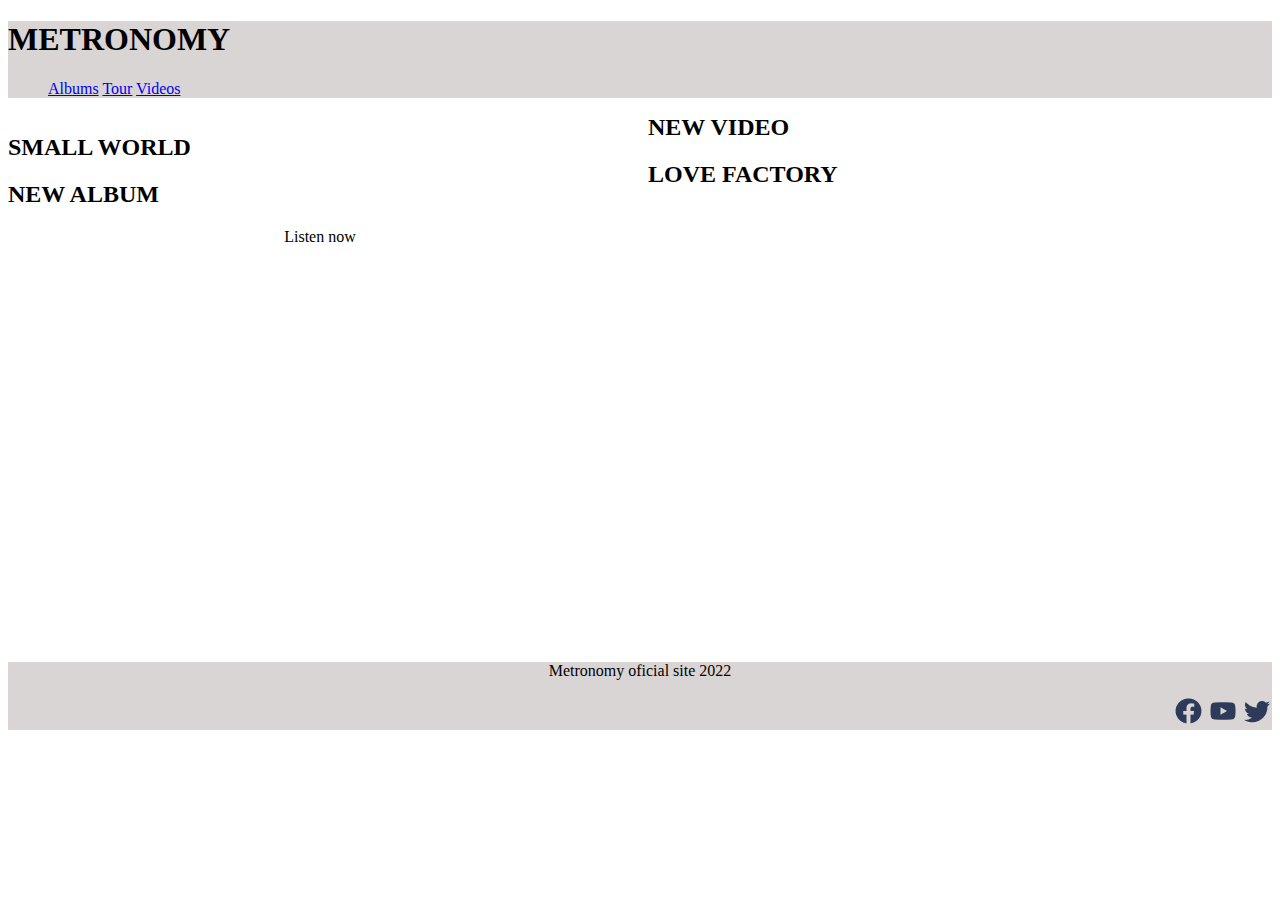
<file: ArtistaFavorito/ArtistaFavorito.html>
<!DOCTYPE html>
<html lang="en" dir="ltr">
  <head>
    <meta charset="utf-8">
    <title>Metronomy</title>
  </head>
  <body>
    <header style="background-color: #DAD5D5">
      <h1>METRONOMY</h1>
      <nav>
        <ul>
          <a href="#">Albums</a>
          <a href="#">Tour</a>
          <a href="#">Videos</a>
        </ul>
      </nav>
    </header>
    <main style="columns:2">
      <section>
        <h2>SMALL WORLD</h2>
        <h2>NEW ALBUM</h2>
        <p style="text-align: center">Listen now</p>
        <iframe
          style="border-radius:12px"
          src="https://open.spotify.com/embed/album/5CHaXCMeag2aPjo72Ib8Xj?utm_source=generator&theme=0"
          width="70%"
          height="380"
          frameBorder="0"
          allowfullscreen=""
          allow="autoplay; clipboard-write; encrypted-media; fullscreen; picture-in-picture">
        </iframe>
      </section>
      <section>
        <h2>NEW VIDEO</h2>
        <h2>LOVE FACTORY</h2>
        <iframe
          width="560"
          height="315"
          src="https://www.youtube.com/embed/BYNeLIAvu54"
          title="YouTube video player"
          frameborder="0"
          allow="accelerometer; autoplay; clipboard-write; encrypted-media; gyroscope; picture-in-picture"
          allowfullscreen>
        </iframe>
      </section>
    </main>
    <footer style="background-color: #DAD5D5">
      <p style="text-align: center">Metronomy oficial site 2022</p>
      <div style="text-align: right">
        <img src="./icons/facebook.png" alt="facebook icon">
        <img src="./icons/youtube.png" alt="youtube icon">
        <img src="./icons/twitter.png" alt="twitter icon">
      </div>
    </footer>
  </body>
</html>
</file>
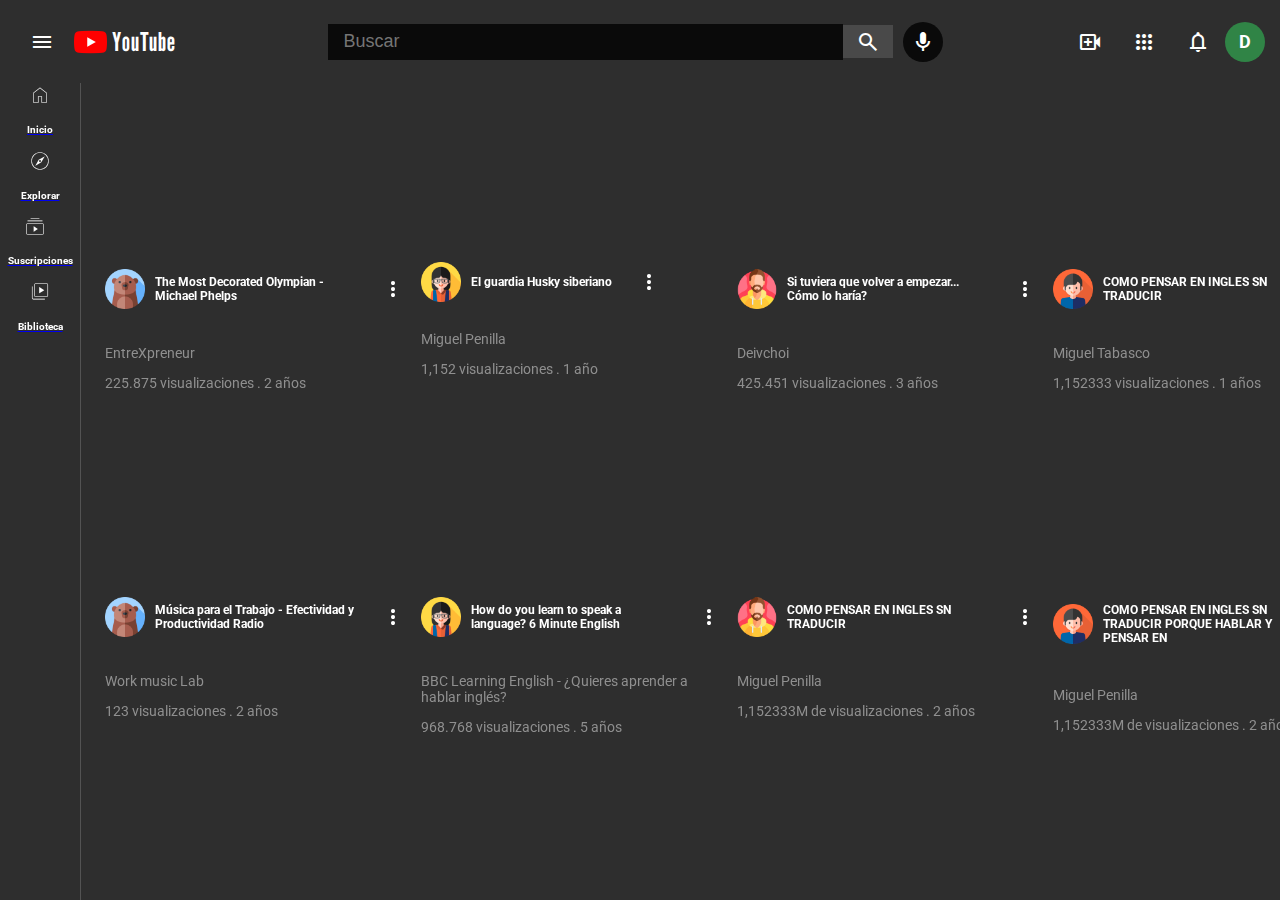
<file: YouTubeClon/YouTubeClon.html>
<!DOCTYPE html>
<html lang="en">
<head>
    <meta charset="UTF-8">
    <meta http-equiv="X-UA-Compatible" content="IE=edge">
    <meta name="viewport" content="width=device-width, initial-scale=1.0">
    <title>YouTube Clon</title>
    <link rel="stylesheet" href="css/Header.css" />
    <link rel="stylesheet" href="css/Menu.css" />
    <link rel="stylesheet" href="css/Video.css" />
    <link rel="stylesheet" href="css/Template.css">
    <link rel="stylesheet" href="https://fonts.googleapis.com/css2?family=Material+Symbols+Outlined:opsz,wght,FILL,GRAD@20..48,100..700,0..1,-50..200" />
    <link rel="preconnect" href="https://fonts.googleapis.com">
    <link rel="preconnect" href="https://fonts.gstatic.com" crossorigin>
    <link href="https://fonts.googleapis.com/css2?family=Fredoka&family=Inter:wght@300&family=Montserrat:wght@300&display=swap" rel="stylesheet">
</head>
<body>
    <header class="gridHeader">
        <div  class="iconContainer">
            <span class="material-symbols-outlined icon">menu</span>
            <img class="youTubeIcon" src="./assets/youtube-icon.png"/>
            <p class="iconName">YouTube</p>
        </div>
        <div class="search">
            <input class="inputText" type="text" placeholder=" Buscar"></input>
            <div class="searchIconContainer">
                <span class="material-symbols-outlined icon">search</span>
            </div>
            <div class="iconContainerMic">
                <span class="material-symbols-outlined icon mic">mic</span>
            </div>
        </div>
        <div class="settingsIcons">
            <span class="material-symbols-outlined icon">video_call</span>
            <span class="material-symbols-outlined icon">apps</span>
            <span class="material-symbols-outlined icon">notifications</span>
            <div class="avatarContainer">
                <div class="avatarMain">
                    <p class="avatarName">D</p>
                </div>
            </div>
        </div>
    </header>
    <aside>
        <div class="iconSelected">
            <a href="#"> 
                <span class="material-symbols-outlined icon weight">home</span>
                <h4>Inicio</h4>
            </a>
        </div>
        <div class="iconSelected">
            <a href="#">
                <span class="material-symbols-outlined icon weight">explore</span>
                <h4>Explorar</h4>
            </a>
        </div>
        <div class="iconSelected">      
            <a href="#">
                <span class="material-symbols-outlined icon weight">subscriptions</span>
                <h4>Suscripciones</h4>
            </a>
        </div>
        <div class="iconSelected">
            <a href="#">
                <span class="material-symbols-outlined icon weight">video_library</span>
                <h4>Biblioteca</h4>
            </a>
        </div>
    </aside>
    <main class="grid">
        <section class="videoContainer">
            <iframe 
                src="https://www.youtube.com/embed/TpOAqHU-Z_I"
                title="CREA TU APP" 
                frameborder="0" 
                allow="accelerometer; autoplay; clipboard-write; encrypted-media; gyroscope; picture-in-picture" 
                allowfullscreen>
            </iframe>
            <div class="infoContainer">
                <div class="descriptionContainer">
                    <div class="avatarContainer">
                        <div class="avatar">
                            <img class="avatars" src="./assets/user1.png" alt="avatar1">
                        </div>
                    </div>
                    <div class="titleContainer">
                        <h6 class="title">The Most Decorated Olympian - Michael Phelps</h6>
                    </div>
                    <span class="material-symbols-outlined icon vertIcon">more_vert</span>
                </div>
                <div class="viewsContainer">
                    <p id="name">EntreXpreneur</p>
                    <p>225.875 visualizaciones . 2 años</p>
                </div>                                   
            </div>
        </section>
        <section class="videoContainer">
            <iframe 
                src="https://www.youtube.com/embed/WXdX6TKmx-U" 
                title="CREA TU APP" 
                frameborder="0" 
                allow="accelerometer; autoplay; clipboard-write; encrypted-media; gyroscope; picture-in-picture" 
                allowfullscreen>
            </iframe>
            <div class="infoContainer">
                <div class="descriptionContainer">
                    <div class="avatarContainer">
                        <div class="avatar">
                            <img class="avatars" src="./assets/user2.png" alt="avatar1">
                        </div>
                    </div>
                    <div class="titleContainer">
                        <h6 class="title">El guardia Husky siberiano</h6>
                    </div>
                    <span class="material-symbols-outlined icon vertIcon">more_vert</span>
                </div>
                <div class="viewsContainer">
                    <p id="name">Miguel Penilla</p>
                    <p>1,152 visualizaciones . 1 año</p>
                </div>                                   
            </div>
        </section>
        <section class="videoContainer">
            <iframe 
                src="https://www.youtube.com/embed/v3NH6kG-O3s" 
                title="CREA TU APP" 
                frameborder="0" 
                allow="accelerometer; autoplay; clipboard-write; encrypted-media; gyroscope; picture-in-picture" 
                allowfullscreen>
            </iframe>
            <div class="infoContainer">
                <div class="descriptionContainer">
                    <div class="avatarContainer">
                        <div class="avatar">
                            <img class="avatars" src="./assets/user3.png" alt="avatar1">
                        </div>
                    </div>
                    <div class="titleContainer">
                        <h6 class="title">Si tuviera que volver a empezar... Cómo lo haría?</h6>
                    </div>
                    <span class="material-symbols-outlined icon vertIcon">more_vert</span>
                </div>
                <div class="viewsContainer">
                    <p id="name">Deivchoi</p>
                    <p>425.451 visualizaciones . 3 años</p>
                </div>                                   
            </div>
        </section>
        <section class="videoContainer">
            <iframe 
                src="https://www.youtube.com/embed/F9280mMcvKg" 
                title="CREA TU APP" 
                frameborder="0" 
                allow="accelerometer; autoplay; clipboard-write; encrypted-media; gyroscope; picture-in-picture" 
                allowfullscreen>
            </iframe>
            <div class="infoContainer">
                <div class="descriptionContainer">
                    <div class="avatarContainer">
                        <div class="avatar">
                            <img class="avatars" src="./assets/user4.png" alt="avatar1">
                        </div>
                    </div>
                    <div class="titleContainer">
                        <h6 class="title">COMO PENSAR EN INGLES SN TRADUCIR</h6>
                    </div>
                    <span class="material-symbols-outlined icon vertIcon">more_vert</span>
                </div>
                <div class="viewsContainer">
                    <p id="name">Miguel Tabasco</p>
                    <p>1,152333 visualizaciones . 1 años</p>
                </div>                                   
            </div>
        </section>
        <section class="videoContainer">
            <iframe 
                src="https://www.youtube.com/embed/IDf-3ibyHeM" 
                title="CREA TU APP" 
                frameborder="0" 
                allow="accelerometer; autoplay; clipboard-write; encrypted-media; gyroscope; picture-in-picture" 
                allowfullscreen>
            </iframe>
            <div class="infoContainer">
                <div class="descriptionContainer">
                    <div class="avatarContainer">
                        <div class="avatar">
                            <img class="avatars" src="./assets/user1.png" alt="avatar1">
                        </div>
                    </div>
                    <div class="titleContainer">
                        <h6 class="title">Música para el Trabajo - Efectividad y Productividad Radio</h6>
                    </div>
                    <span class="material-symbols-outlined icon vertIcon">more_vert</span>
                </div>
                <div class="viewsContainer">
                    <p id="name">Work music Lab</p>
                    <p>123 visualizaciones . 2 años</p>
                </div>                                   
            </div>
        </section>
        <section class="videoContainer">
            <iframe 
                src="https://www.youtube.com/embed/wkjSBC-_bDA" 
                title="CREA TU APP" 
                frameborder="0" 
                allow="accelerometer; autoplay; clipboard-write; encrypted-media; gyroscope; picture-in-picture" 
                allowfullscreen>
            </iframe>
            <div class="infoContainer">
                <div class="descriptionContainer">
                    <div class="avatarContainer">
                        <div class="avatar">
                            <img class="avatars" src="./assets/user2.png" alt="avatar1">
                        </div>
                    </div>
                    <div class="titleContainer">
                        <h6 class="title">How do you learn to speak a language? 6 Minute English</h6>
                    </div>
                    <span class="material-symbols-outlined icon vertIcon">more_vert</span>
                </div>
                <div class="viewsContainer">
                    <p id="name">BBC Learning English - ¿Quieres aprender a hablar inglés?
                    </p>
                    <p>968.768 visualizaciones . 5 años</p>
                </div>                                   
            </div>
        </section>
        <section class="videoContainer">
            <iframe 
                src="https://www.youtube.com/embed/F9280mMcvKg" 
                title="CREA TU APP" 
                frameborder="0" 
                allow="accelerometer; autoplay; clipboard-write; encrypted-media; gyroscope; picture-in-picture" 
                allowfullscreen>
            </iframe>
            <div class="infoContainer">
                <div class="descriptionContainer">
                    <div class="avatarContainer">
                        <div class="avatar">
                            <img class="avatars" src="./assets/user3.png" alt="avatar1">
                        </div>
                    </div>
                    <div class="titleContainer">
                        <h6 class="title">COMO PENSAR EN INGLES SN TRADUCIR</h6>
                    </div>
                    <span class="material-symbols-outlined icon vertIcon">more_vert</span>
                </div>
                <div class="viewsContainer">
                    <p id="name">Miguel Penilla</p>
                    <p>1,152333M de visualizaciones . 2 años</p>
                </div>                                   
            </div>
        </section>
        <section class="videoContainer">
            <iframe 
                src="https://www.youtube.com/embed/F9280mMcvKg" 
                title="CREA TU APP" 
                frameborder="0" 
                allow="accelerometer; autoplay; clipboard-write; encrypted-media; gyroscope; picture-in-picture" 
                allowfullscreen>
            </iframe>
            <div class="infoContainer">
                <div class="descriptionContainer">
                    <div class="avatarContainer">
                        <div class="avatar">
                            <img class="avatars" src="./assets/user4.png" alt="avatar1">
                        </div>
                    </div>
                    <div class="titleContainer">
                        <h6 class="title">COMO PENSAR EN INGLES SN TRADUCIR PORQUE HABLAR Y PENSAR EN</h6>
                    </div>
                    <span class="material-symbols-outlined icon vertIcon">more_vert</span>
                </div>
                <div class="viewsContainer">
                    <p id="name">Miguel Penilla</p>
                    <p>1,152333M de visualizaciones . 2 años</p>
                </div>                                   
            </div>
        </section>
    </main>
</div>
</body>
</html>
</file>
<file: YouTubeClon/css/Header.css>
@import url('https://fonts.googleapis.com/css2?family=Fredoka&family=Inter:wght@300&family=League+Gothic&family=Montserrat:wght@300&family=Roboto:wght@300&display=swap');

header {
    display: flex;
    flex-direction: row;
    justify-content:space-between;
}
.youTubeIcon {
    width: 33px;
    height: 32px;
    margin: 0 5px;
}
.iconName {
    color: #fff;
    font-size: 26px;
    letter-spacing: 1px;
    font-family: 'League Gothic', sans-serif;
}
.inputText {
    background-color: #0a0a0a;
    color: #8f8f8f;
    font-size: 18px;
    border: 1px solid  #0a0a0a;
    outline: none;
    width: 100%;
    height: 32px;
    padding-left: 10px;
}
.inputText:focus {
    border: 0.2px solid #005A80;
  }
.icon {
  color: #fff;
  margin: 0px 15px;
}
.settingsIcons {
    justify-content: end;
}
.search {
    width: 100%;
    grid-column: 2/4;
}
.iconContainer {
    display: flex;
    align-items: flex-start;
}

.gridHeader > div {
    display: flex;
    flex-direction: row;
    align-items: center;
}
.searchIconContainer {
    background-color: #494949;
    width: 50px;
    height: 33px;
    display: flex;
    align-items: center;
    justify-content: center;
}
.avatarMain {
    width: 40px;
    height: 40px;
    border-radius: 20px;
    background-color: #308446;
    display: flex;
    align-items: center;
    justify-content: center;
}
.avatarName {
    color: #fff;
    font-size: 18px;
    font-weight: 700;
}
.iconContainerMic {
    display: flex;
    align-items: center;
    justify-content: center;
    background-color: #0a0a0a;
    width: 40px;
    height: 40px;
    border-radius: 20px;
    margin: 0px 10px;
    
}
.mic {
    font-variation-settings:
    'FILL' 1
}
</file>
<file: YouTubeClon/css/Menu.css>
aside {
    display: flex;
    flex-direction: column;
    background-color: #2e2e2e;
    width: 80px;
    height: 100%;
    position: fixed;
    left: 0;
    align-items: center;
    border-right: #535353 1px solid;
}

aside > a {
    text-decoration: none;
    margin: 10px 0px;
    padding: 0;
}
h4 {
    color: #fff;
    font-size: 10px;
    text-align: center;
}
.weight {
  font-variation-settings:
  'wght' 100,
  'opsz' 48
}
.iconSelected:hover {
    background-color: #0a0a0a;
}
</file>
<file: YouTubeClon/css/Video.css>
.avatar {
    width: 40px;
    height: 40px;
    border-radius: 20px;
}
.infoContainer {
    display: flex;
    flex-direction: column; 
    flex:1;
}
.descriptionContainer {    
    display: flex;
    flex-direction: row;
    align-items: center;
}
.infoContainer > p {
    color: #8f8f8f;
    font-size: 14px;
    margin-bottom: 0;
}
iframe {
    width: -webkit-fill-available;
}
.title {
    font-size: 12px;
    color: #fff;
}
.titleContainer {
    margin: 0 10px;
    height: 100%;
}
.viewsContainer {
    color: #8f8f8f;
    font-size: 14px;
}
.avatars {
    object-fit: cover;
    width: 40px;
    height: 40px;
}
.vertIcon {
     margin-right: 0;
}
.videoContainer:hover{
    border: 1px solid #fff;
    z-index: 1;
    width: 150%;
    transition-property: width;
    background-color: black;
    text-align: center;
    align-items: center;
    justify-content: center;
    transition-delay: 2s;
  }
  .viewsContainer:hover {
    color: white;
    transition-duration: 2s;
    transition-property: color;
}
</file>
<file: YouTubeClon/css/Template.css>
body {
    margin: 0;
    padding: 0 15px;
    box-sizing: border-box;
    width: 100vw;
    height: 100vh;
    font-family: 'Roboto', sans-serif;
    background-color: #2e2e2e;
}
.grid {
    display: grid;
    grid-template-columns:repeat(4, 1fr);
    gap: 1em;
    padding-left: 90px;
    padding-top: 10px;
}
.gridHeader {
    display: grid;
    grid-template-columns:repeat(4, 1fr);
}
</file>
